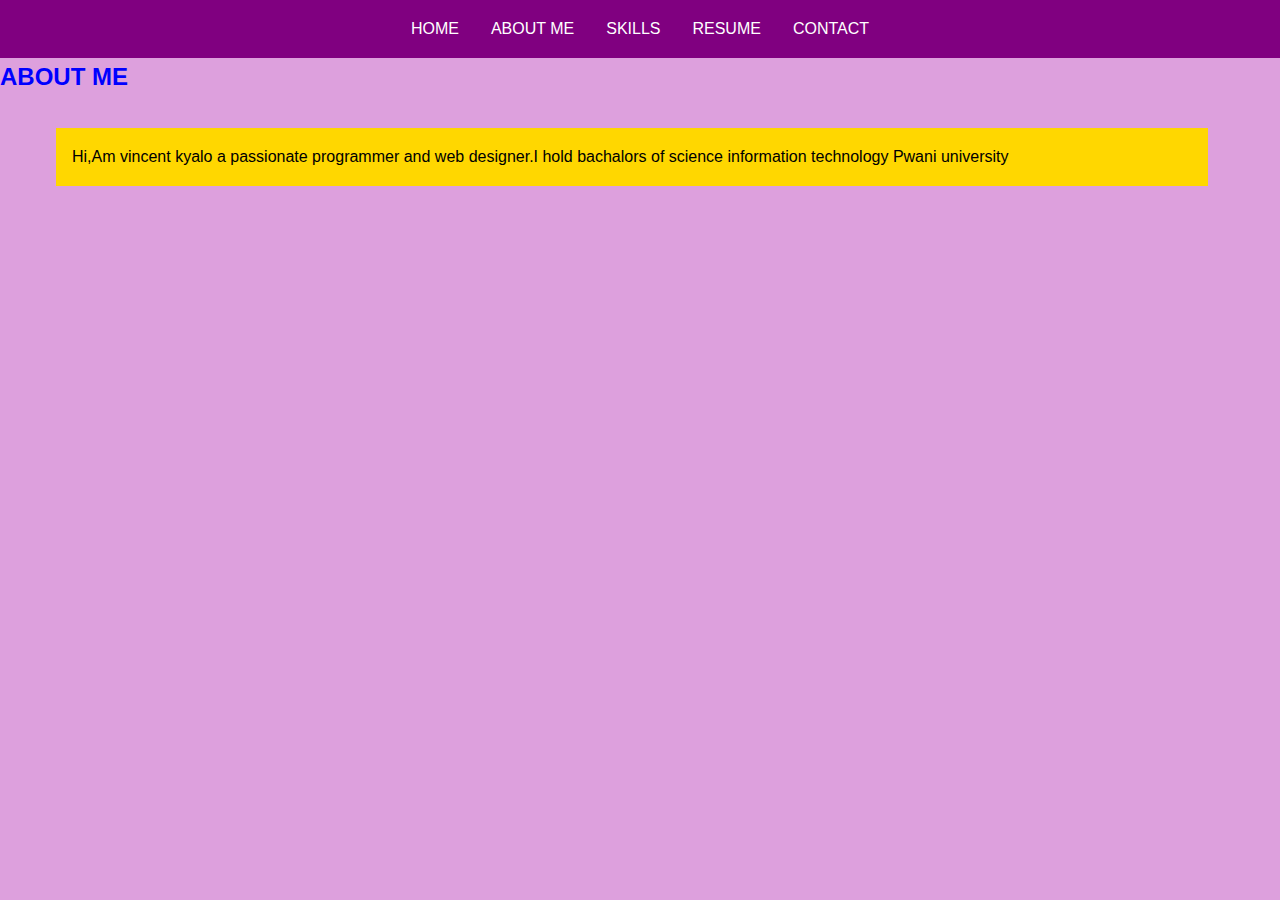
<file: portfolio/about.html>
<html lang="en">
<head>
    <meta charset="UTF-8">
    <meta name="viewport" content="width=device-width, initial-scale=1.0">
    <title>Document</title>
    <link rel="stylesheet" href="style4.css">
</head>
<body>
    <header>
        <nav>
            <ul>
                <li><a href="#">HOME</a></li>
                <li><a href="about.html">ABOUT ME</a></li>
                <li><a href="skills.html">SKILLS</a></li>
                <li><a href="resume.html">RESUME</a></li>
                <li><a href="contactform.php">CONTACT</a></li>
                
            </ul>
        </nav>
    </header>

    <div id="ABOUT ME">
        <h2 >ABOUT ME</h2>
    
        <main>
            <section class="content">
                <p>Hi,Am vincent kyalo a passionate programmer and web designer.I hold bachalors of science information technology Pwani university </p>
            </section>
            
        </main>
    </div>
</body>
</html>
</file>
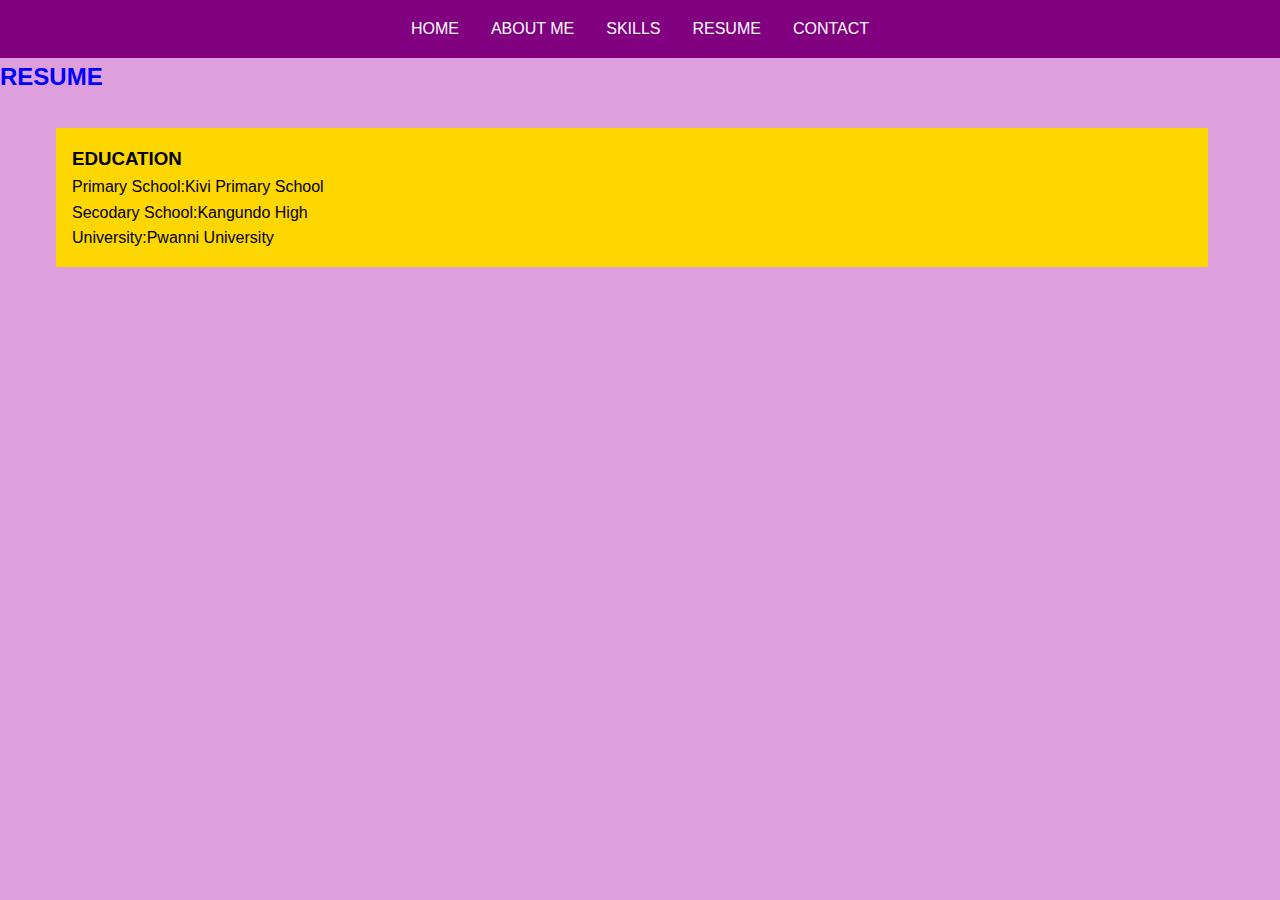
<file: portfolio/resume.html>
<html lang="en">
<head>
    <meta charset="UTF-8">
    <meta name="viewport" content="width=device-width, initial-scale=1.0">
    <title>skills</title>
    <link rel="stylesheet" href="style4.css">
</head>
<body>
    <header>
        <nav>
            <ul>
                <li><a href="#">HOME</a></li>
                <li><a href="about.html">ABOUT ME</a></li>
                <li><a href="skills.html">SKILLS</a></li>
                <li><a href="resume.html">RESUME</a></li>
                <li><a href="contactform.php">CONTACT</a></li>
                
            </ul>
        </nav>
    </header>
    <h2 id="RESUME">RESUME</h2>
    <main>
        <section class="content">
            <h3>EDUCATION</h3>
            <P>
                Primary School:Kivi Primary School <br>
                Secodary School:Kangundo High <br>
                University:Pwanni University
            </P>
        </section>
        
    </main>
</body>
</html>
</file>
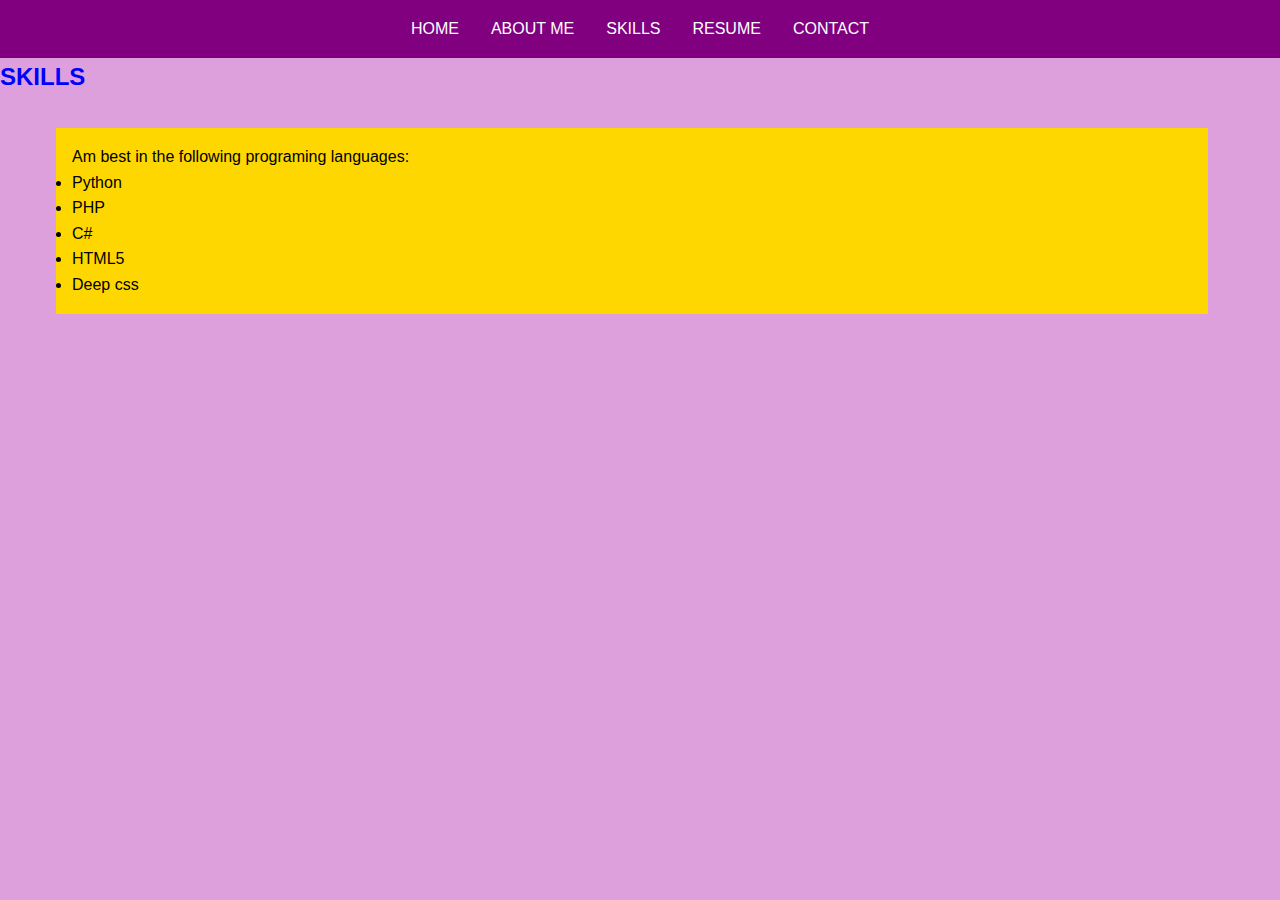
<file: portfolio/skills.html>
<html lang="en">
<head>
    <meta charset="UTF-8">
    <meta name="viewport" content="width=device-width, initial-scale=1.0">
    <title>skills</title>
    <link rel="stylesheet" href="style4.css">
</head>
<body>
    <header>
        <nav>
            <ul>
                <li><a href="#">HOME</a></li>
                <li><a href="about.html">ABOUT ME</a></li>
                <li><a href="skills.html">SKILLS</a></li>
                <li><a href="resume.html">RESUME</a></li>
                <li><a href="contactform.php">CONTACT</a></li>
                
            </ul>
        </nav>
    </header>
    <h2 id="SKILLS">SKILLS</h2>

    <main>
        <section class="content">
            <P>Am best in the following programing languages:</P>
            <ul>
                <li>Python</li>
                <li>PHP</li>
                <li>C#</li>
                <li>HTML5</li>
                <li>Deep css</li>
            </ul>

        </section>
             
</body>
</html>
</file>
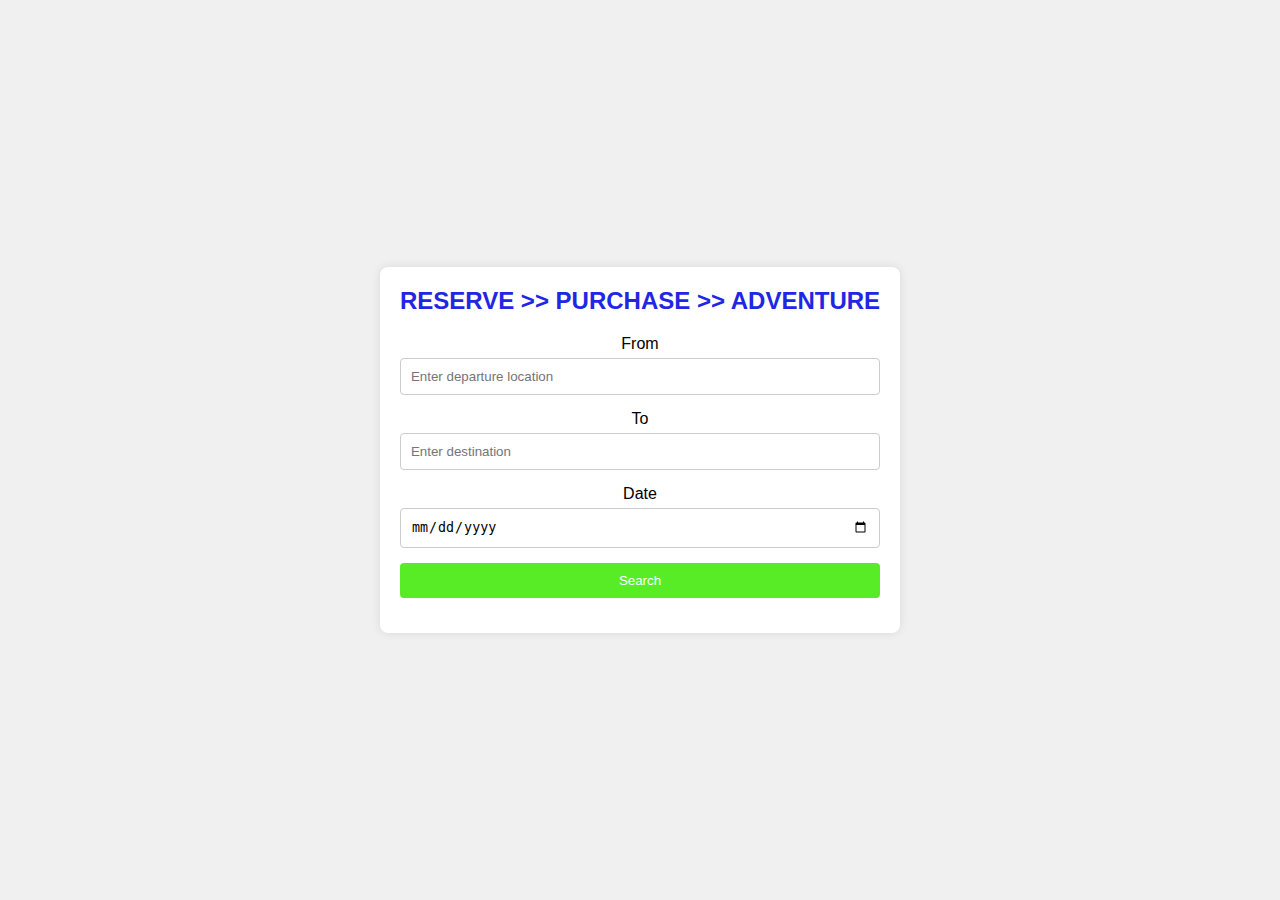
<file: portfolio/project/kitty.html>
<!DOCTYPE html>
<html lang="en">
<head>
    <meta charset="UTF-8">
    <meta name="viewport" content="width=device-width, initial-scale=1.0">
    <title>Booking Form</title>
    <style>
        body {
            font-family: Arial, sans-serif;
            display: flex;
            justify-content: center;
            align-items: center;
            height: 100vh;
            margin: 0;
            background-color: #f0f0f0;
        }
        .container {
            text-align: center;
            background-color: white;
            padding: 20px;
            border-radius: 8px;
            box-shadow: 0 0 10px rgba(0, 0, 0, 0.1);
        }
        .header {
            font-size: 24px;
            font-weight: bold;
            color: #1f26e4;
            margin-bottom: 20px;
        }
        .form-group {
            margin-bottom: 15px;
        }
        label {
            display: block;
            margin-bottom: 5px;
        }
        input[type="text"], input[type="date"], select {
            width: calc(100% - 22px);
            padding: 10px;
            margin: 0 auto;
            display: block;
            border: 1px solid #ccc;
            border-radius: 4px;
        }
        input[type="submit"] {
            width: 100%;
            padding: 10px;
            background-color: #58ec26;
            color: white;
            border: none;
            border-radius: 4px;
            cursor: pointer;
        }
        input[type="submit"]:hover {
            background-color: #1e34dc;
        }
    </style>
</head>
<body>

<div class="container">
    <div class="header">RESERVE >> PURCHASE >> ADVENTURE</div>
    <form>
        <div class="form-group">
            <label for="from">From</label>
            <input type="text" id="from" name="from" placeholder="Enter departure location">
        </div>
        <div class="form-group">
            <label for="to">To</label>
            <input type="text" id="to" name="to" placeholder="Enter destination">
        </div>
        <div class="form-group">
            <label for="date">Date</label>
            <input type="date" id="date" name="date">
        </div>
        <div class="form-group">
            <input type="submit" value="Search">
        </div>
    </form>
</div>

</body>
</html>
</file>
<file: portfolio/style4.css>
* {
    margin: 0;
    padding: 0;
    box-sizing: border-box;
}

body {
    font-family: Arial, sans-serif;
    line-height: 1.6;
    background-color:plum;
    
}

header {
    background: purple;
    color: #fff;
    padding: 1rem 0;
    text-align: center;
}

header h1 {
    margin-bottom: 0.5rem;
}

nav ul {
    list-style: none;
    display: flex;
    justify-content: center;
    color: blue;
}

nav ul li {
    margin: 0 1rem;
}

nav ul li a {
    color: #fff;
    text-decoration: none;
}


nav ul li a:hover {
    background-color: #1b27d6; /* Background color on hover */
    color: red; /* Text color on hover */
    border-radius: 5px; /* Rounded corners on hover */
    transform: scale(1.05); /* Scale up slightly on hover */
}
main {
    display: flex;
    justify-content: space-between;
    margin: 2rem auto;
    max-width: 1200px;
    padding: 0 1rem;
}

.content {
    flex: 3;
    background: gold;
    padding: 1rem;
    margin-right: 1rem;
}

.sidebar {
    flex: 1;
    background: red;
    padding: 1rem;
}

footer {
    background: #333;
    color: #fff;
    text-align: center;
    padding: 1rem 0;
    margin-top: 2rem;
}
h2{
    color: blue;
}

.image-container {
    display: flex;
    justify-content: center;
    align-items: center;
    width: 300px; /* Set the desired width */
    height: 300px; /* Set the desired height */
    margin: 0 auto; /* Center the container */
    overflow: hidden;
    border-radius: 50%; /* Make the container a circle */
    border: 1px solid #ccc; /* Optional: add border for better visualization */
    box-shadow: 0 4px 8px rgba(0, 0, 0, 0.1); /* Optional: add shadow for better visualization */
}

.image-container img {
    width: 100%;
    height: 100%;
    object-fit: cover; /* Ensure the image covers the container */
    display: block; /* Remove bottom space under image */
}
.nightnurse{
    height: 50vh;
}
</file>
